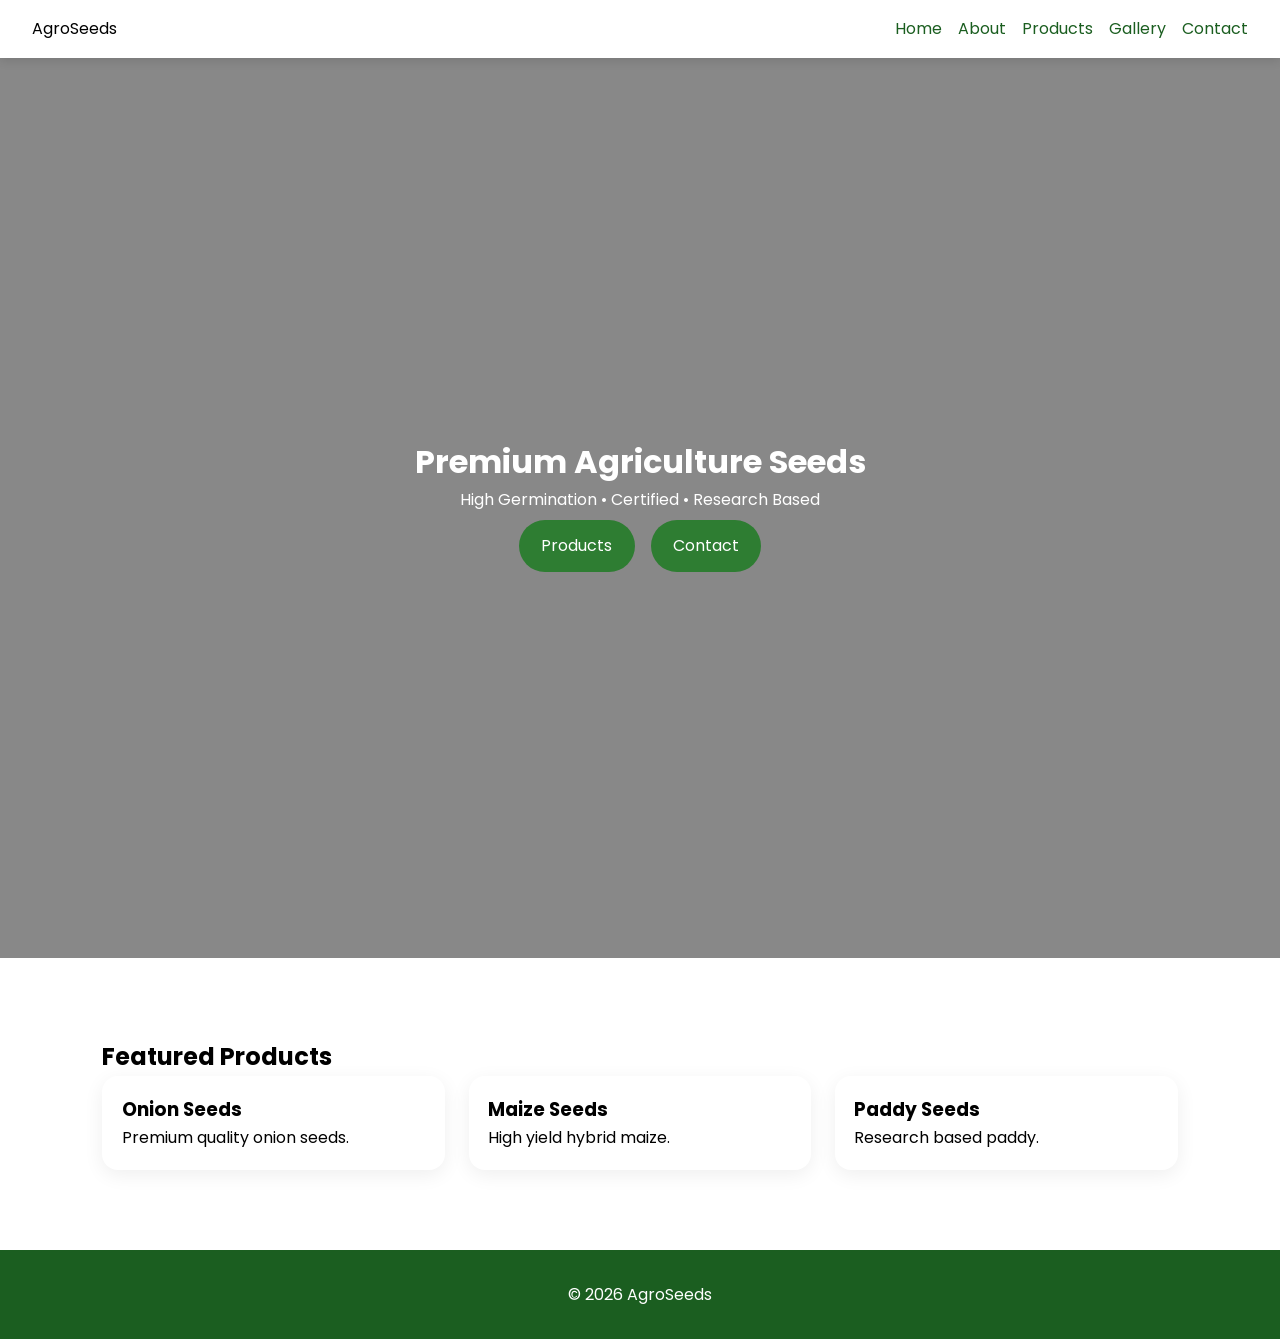
<file: index.html>
<!DOCTYPE html><html><head><meta charset='UTF-8'><meta name='viewport' content='width=device-width,initial-scale=1'>
<link rel='preconnect' href='https://fonts.googleapis.com'><link href='https://fonts.googleapis.com/css2?family=Poppins:wght@300;400;600;700&display=swap' rel='stylesheet'>
<link rel='stylesheet' href='css/style.css'><link rel='stylesheet' href='css/responsive.css'><link rel='stylesheet' href='css/animation.css'>
<title>Index</title></head><body><nav class="nav"><div class="logo">AgroSeeds</div><ul>
<li><a href="index.html">Home</a></li>
<li><a href="about.html">About</a></li>
<li><a href="products.html">Products</a></li>
<li><a href="gallery.html">Gallery</a></li>
<li><a href="contact.html">Contact</a></li>
</ul></nav>
<header class='hero'><div><h1>Premium Agriculture Seeds</h1><p>High Germination • Certified • Research Based</p><a class='btn' href='products.html'>Products</a><a class='btn' href='contact.html'>Contact</a></div></header>
<section class='section'><h2>Featured Products</h2><div class='grid'>
<div class='card'><h3>Onion Seeds</h3><p>Premium quality onion seeds.</p></div>
<div class='card'><h3>Maize Seeds</h3><p>High yield hybrid maize.</p></div>
<div class='card'><h3>Paddy Seeds</h3><p>Research based paddy.</p></div>
</div></section><footer>© 2026 AgroSeeds</footer><script src='js/script.js'></script></body></html>
</file>
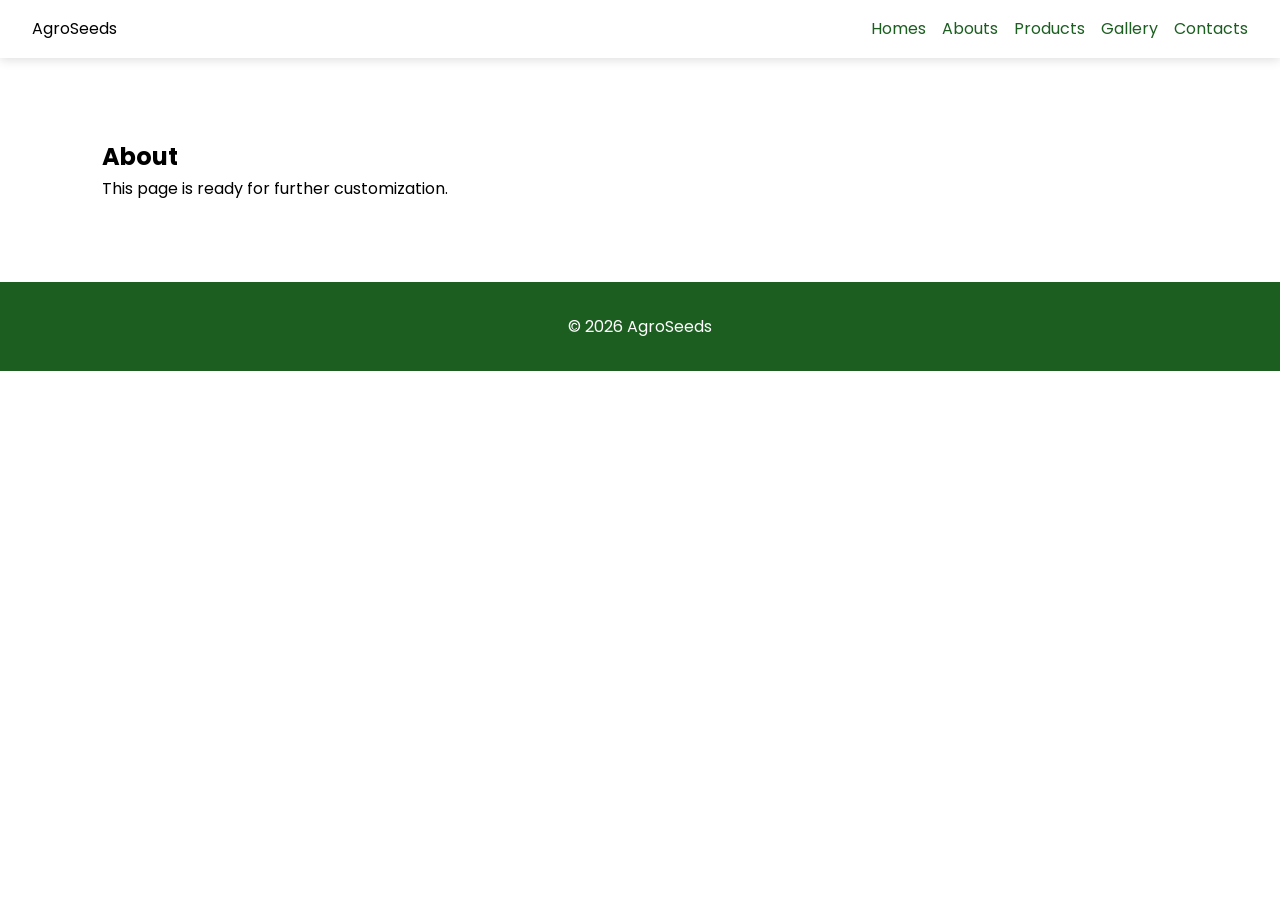
<file: about.html>
<!DOCTYPE html><html><head><meta charset='UTF-8'><meta name='viewport' content='width=device-width,initial-scale=1'>
<link rel='preconnect' href='https://fonts.googleapis.com'><link href='https://fonts.googleapis.com/css2?family=Poppins:wght@300;400;600;700&display=swap' rel='stylesheet'>
<link rel='stylesheet' href='css/style.css'><link rel='stylesheet' href='css/responsive.css'><link rel='stylesheet' href='css/animation.css'>
<title>About</title></head><body><nav class="nav"><div class="logo">AgroSeeds</div><ul>
<li><a href="index.html">Homes</a></li>
<li><a href="about.html">Abouts</a></li>
<li><a href="products.html">Products</a></li>
<li><a href="gallery.html">Gallery</a></li>
<li><a href="contact.html">Contacts</a></li>
</ul></nav>
<section class='section'><h1>About</h1><p>This page is ready for further customization.</p></section><footer>© 2026 AgroSeeds</footer><script src='js/script.js'></script></body></html>
</file>
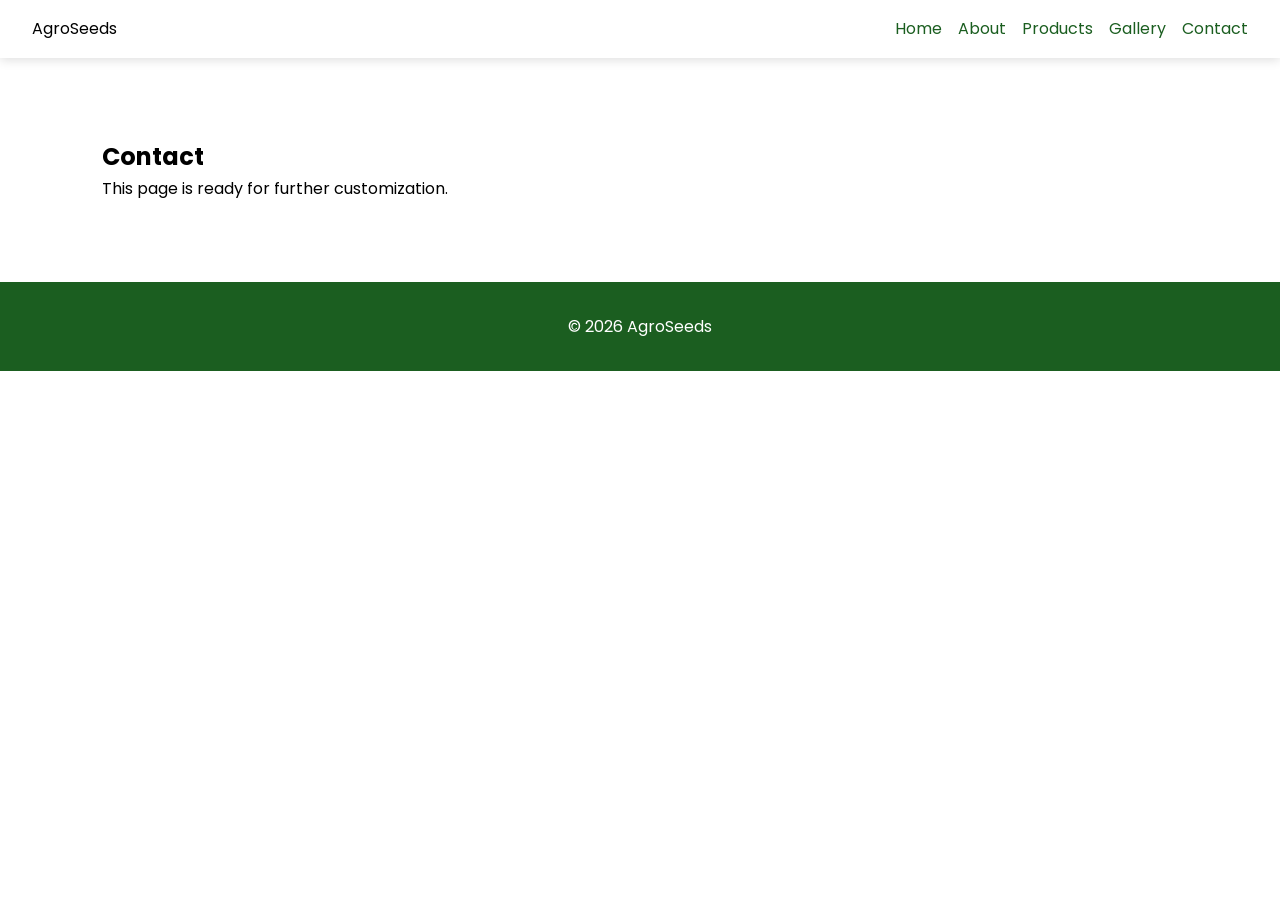
<file: contact.html>
<!DOCTYPE html><html><head><meta charset='UTF-8'><meta name='viewport' content='width=device-width,initial-scale=1'>
<link rel='preconnect' href='https://fonts.googleapis.com'><link href='https://fonts.googleapis.com/css2?family=Poppins:wght@300;400;600;700&display=swap' rel='stylesheet'>
<link rel='stylesheet' href='css/style.css'><link rel='stylesheet' href='css/responsive.css'><link rel='stylesheet' href='css/animation.css'>
<title>Contact</title></head><body><nav class="nav"><div class="logo">AgroSeeds</div><ul>
<li><a href="index.html">Home</a></li>
<li><a href="about.html">About</a></li>
<li><a href="products.html">Products</a></li>
<li><a href="gallery.html">Gallery</a></li>
<li><a href="contact.html">Contact</a></li>
</ul></nav>
<section class='section'><h1>Contact</h1><p>This page is ready for further customization.</p></section><footer>© 2026 AgroSeeds</footer><script src='js/script.js'></script></body></html>
</file>
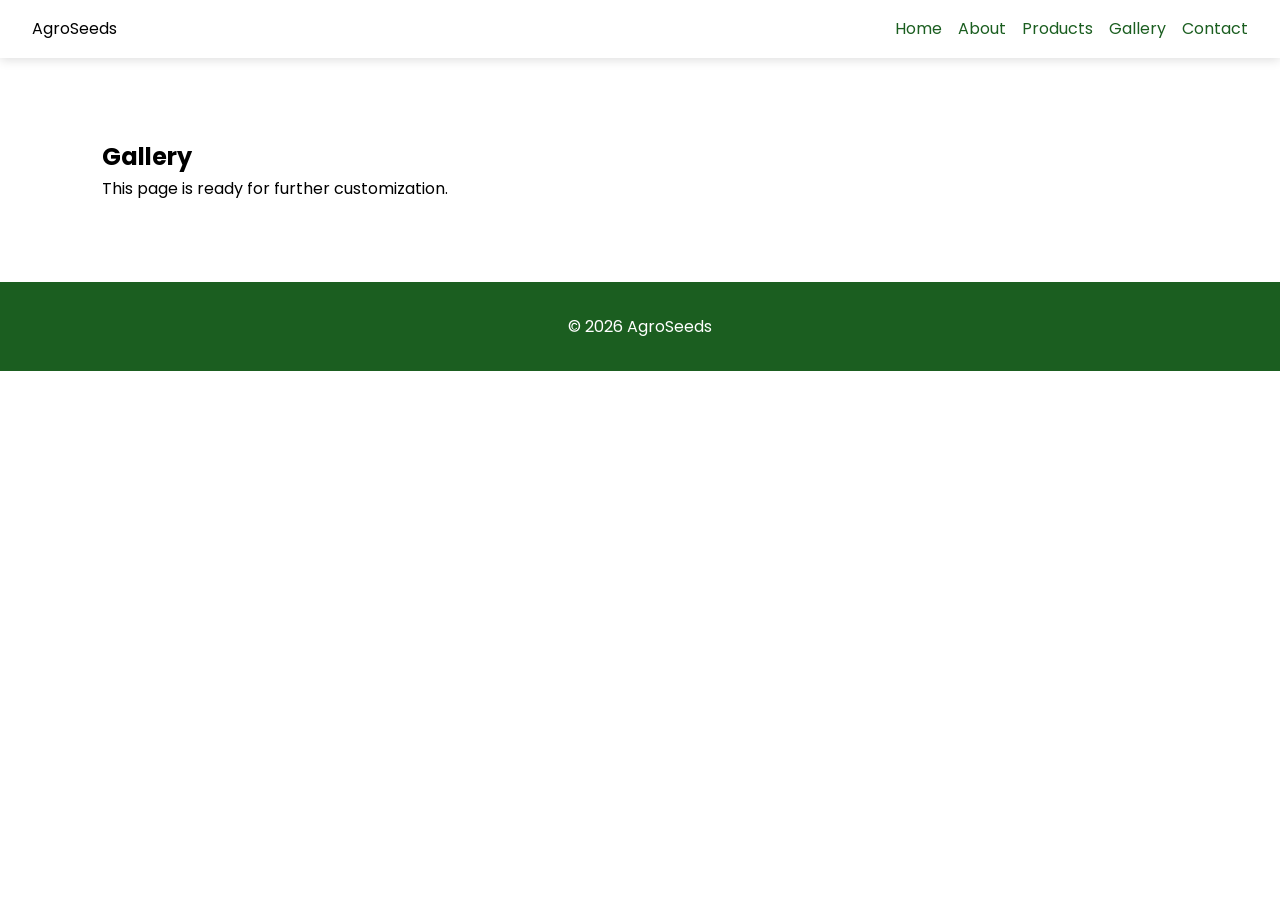
<file: gallery.html>
<!DOCTYPE html><html><head><meta charset='UTF-8'><meta name='viewport' content='width=device-width,initial-scale=1'>
<link rel='preconnect' href='https://fonts.googleapis.com'><link href='https://fonts.googleapis.com/css2?family=Poppins:wght@300;400;600;700&display=swap' rel='stylesheet'>
<link rel='stylesheet' href='css/style.css'><link rel='stylesheet' href='css/responsive.css'><link rel='stylesheet' href='css/animation.css'>
<title>Gallery</title></head><body><nav class="nav"><div class="logo">AgroSeeds</div><ul>
<li><a href="index.html">Home</a></li>
<li><a href="about.html">About</a></li>
<li><a href="products.html">Products</a></li>
<li><a href="gallery.html">Gallery</a></li>
<li><a href="contact.html">Contact</a></li>
</ul></nav>
<section class='section'><h1>Gallery</h1><p>This page is ready for further customization.</p></section><footer>© 2026 AgroSeeds</footer><script src='js/script.js'></script></body></html>
</file>
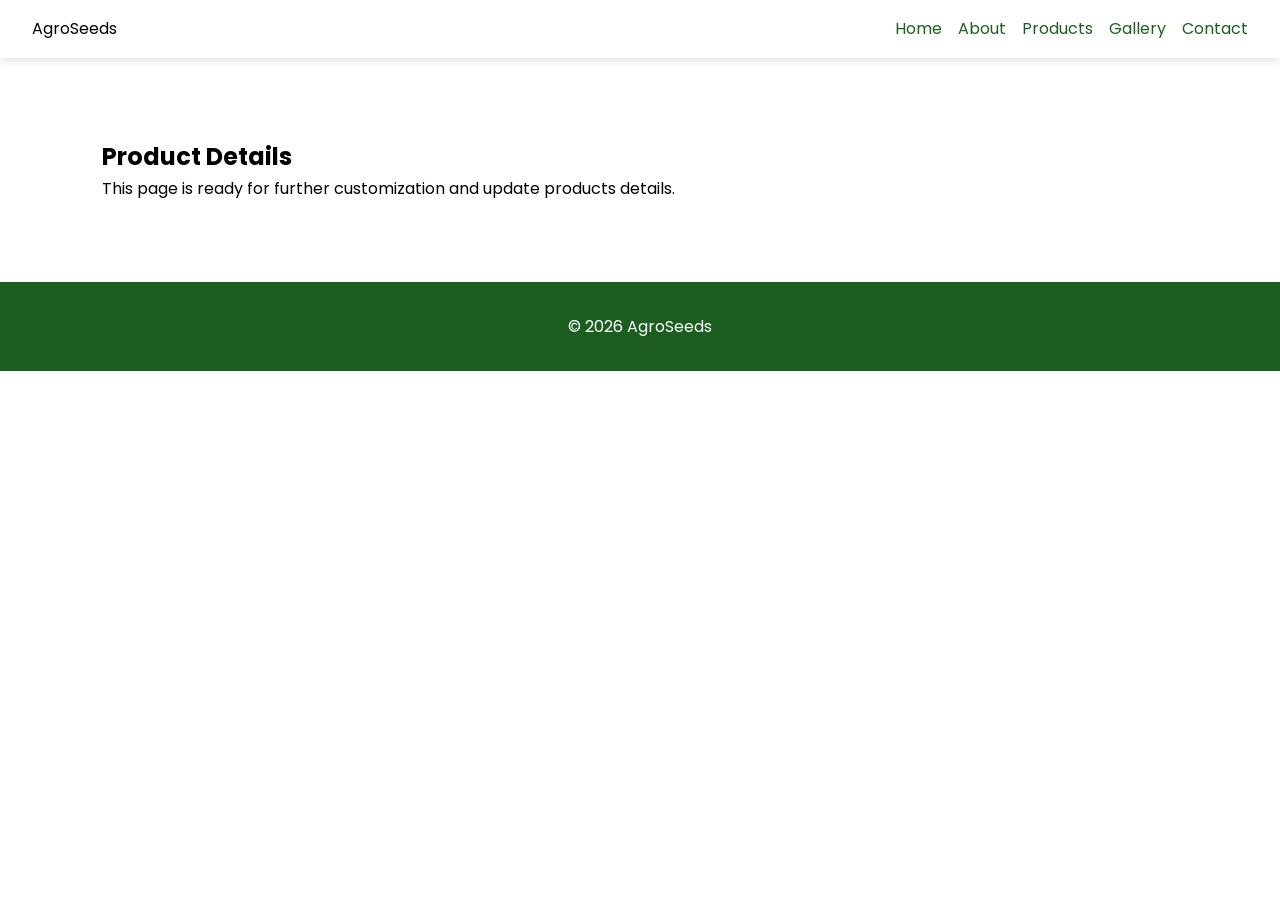
<file: product-details.html>
<!DOCTYPE html><html><head><meta charset='UTF-8'><meta name='viewport' content='width=device-width,initial-scale=1'>
<link rel='preconnect' href='https://fonts.googleapis.com'><link href='https://fonts.googleapis.com/css2?family=Poppins:wght@300;400;600;700&display=swap' rel='stylesheet'>
<link rel='stylesheet' href='css/style.css'><link rel='stylesheet' href='css/responsive.css'><link rel='stylesheet' href='css/animation.css'>
<title>Product Details</title></head><body><nav class="nav"><div class="logo">AgroSeeds</div><ul>
<li><a href="index.html">Home</a></li>
<li><a href="about.html">About</a></li>
<li><a href="products.html">Products</a></li>
<li><a href="gallery.html">Gallery</a></li>
<li><a href="contact.html">Contact</a></li>
</ul></nav>
<section class='section'><h1>Product Details</h1><p>This page is ready for further customization and update products details.</p></section><footer>© 2026 AgroSeeds</footer><script src='js/script.js'></script></body></html>
</file>
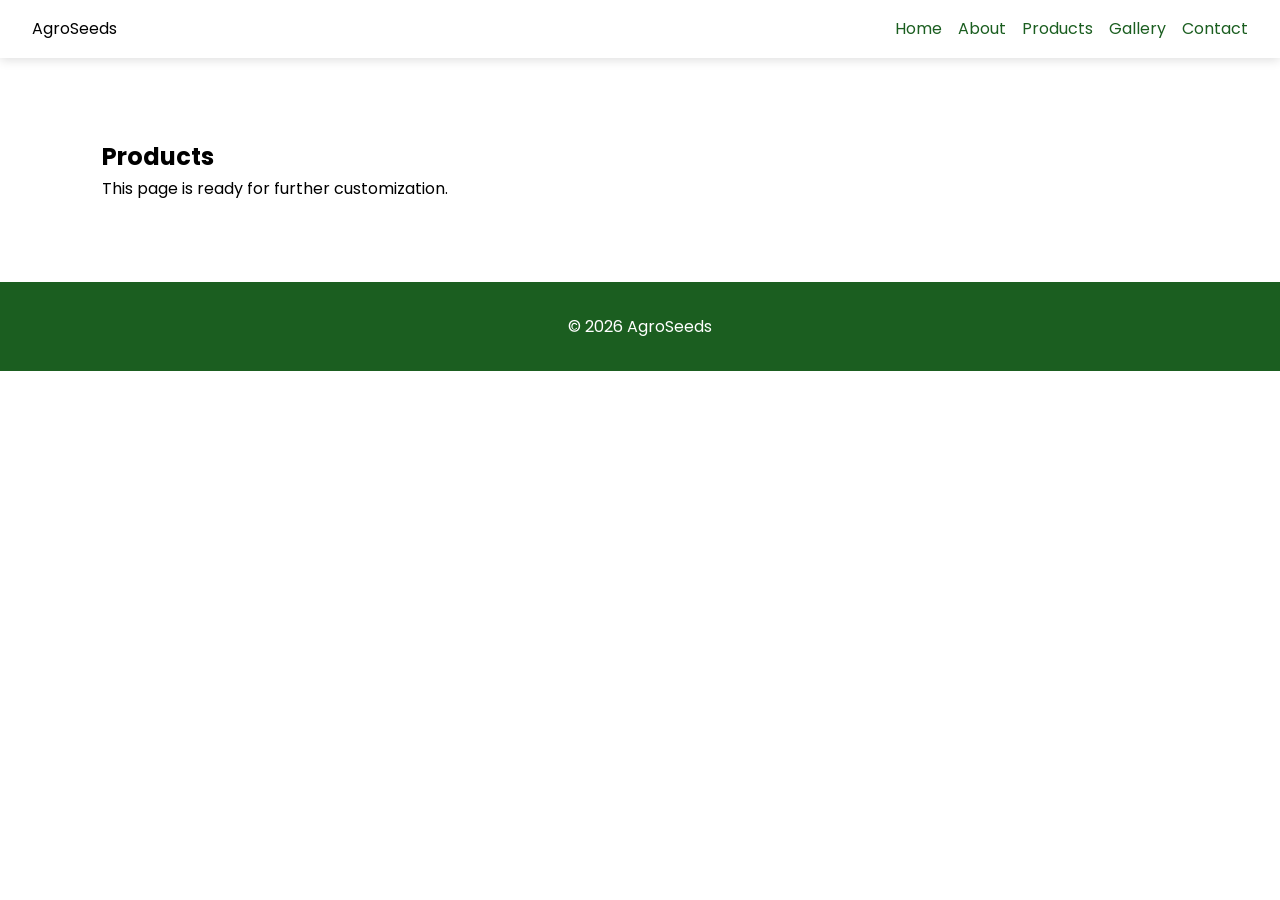
<file: products.html>
<!DOCTYPE html><html><head><meta charset='UTF-8'><meta name='viewport' content='width=device-width,initial-scale=1'>
<link rel='preconnect' href='https://fonts.googleapis.com'><link href='https://fonts.googleapis.com/css2?family=Poppins:wght@300;400;600;700&display=swap' rel='stylesheet'>
<link rel='stylesheet' href='css/style.css'><link rel='stylesheet' href='css/responsive.css'><link rel='stylesheet' href='css/animation.css'>
<title>Products</title></head><body><nav class="nav"><div class="logo">AgroSeeds</div><ul>
<li><a href="index.html">Home</a></li>
<li><a href="about.html">About</a></li>
<li><a href="products.html">Products</a></li>
<li><a href="gallery.html">Gallery</a></li>
<li><a href="contact.html">Contact</a></li>
</ul></nav>
<section class='section'><h1>Products</h1><p>This page is ready for further customization.</p></section><footer>© 2026 AgroSeeds</footer><script src='js/script.js'></script></body></html>
</file>
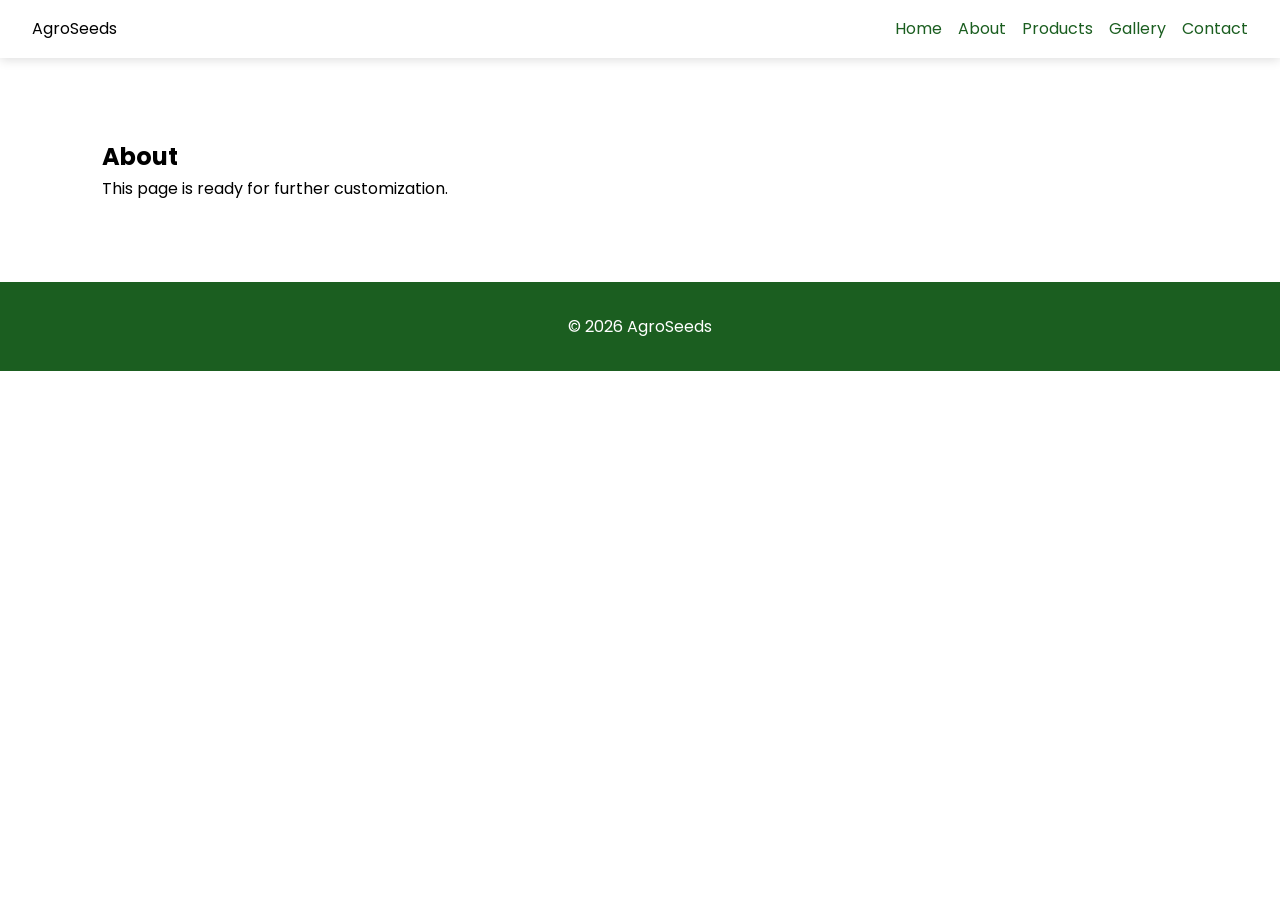
<file: AgroSeeds/about.html>
<!DOCTYPE html><html><head><meta charset='UTF-8'><meta name='viewport' content='width=device-width,initial-scale=1'>
<link rel='preconnect' href='https://fonts.googleapis.com'><link href='https://fonts.googleapis.com/css2?family=Poppins:wght@300;400;600;700&display=swap' rel='stylesheet'>
<link rel='stylesheet' href='css/style.css'><link rel='stylesheet' href='css/responsive.css'><link rel='stylesheet' href='css/animation.css'>
<title>About</title></head><body><nav class="nav"><div class="logo">AgroSeeds</div><ul>
<li><a href="index.html">Home</a></li>
<li><a href="about.html">About</a></li>
<li><a href="products.html">Products</a></li>
<li><a href="gallery.html">Gallery</a></li>
<li><a href="contact.html">Contact</a></li>
</ul></nav>
<section class='section'><h1>About</h1><p>This page is ready for further customization.</p></section><footer>© 2026 AgroSeeds</footer><script src='js/script.js'></script></body></html>
</file>
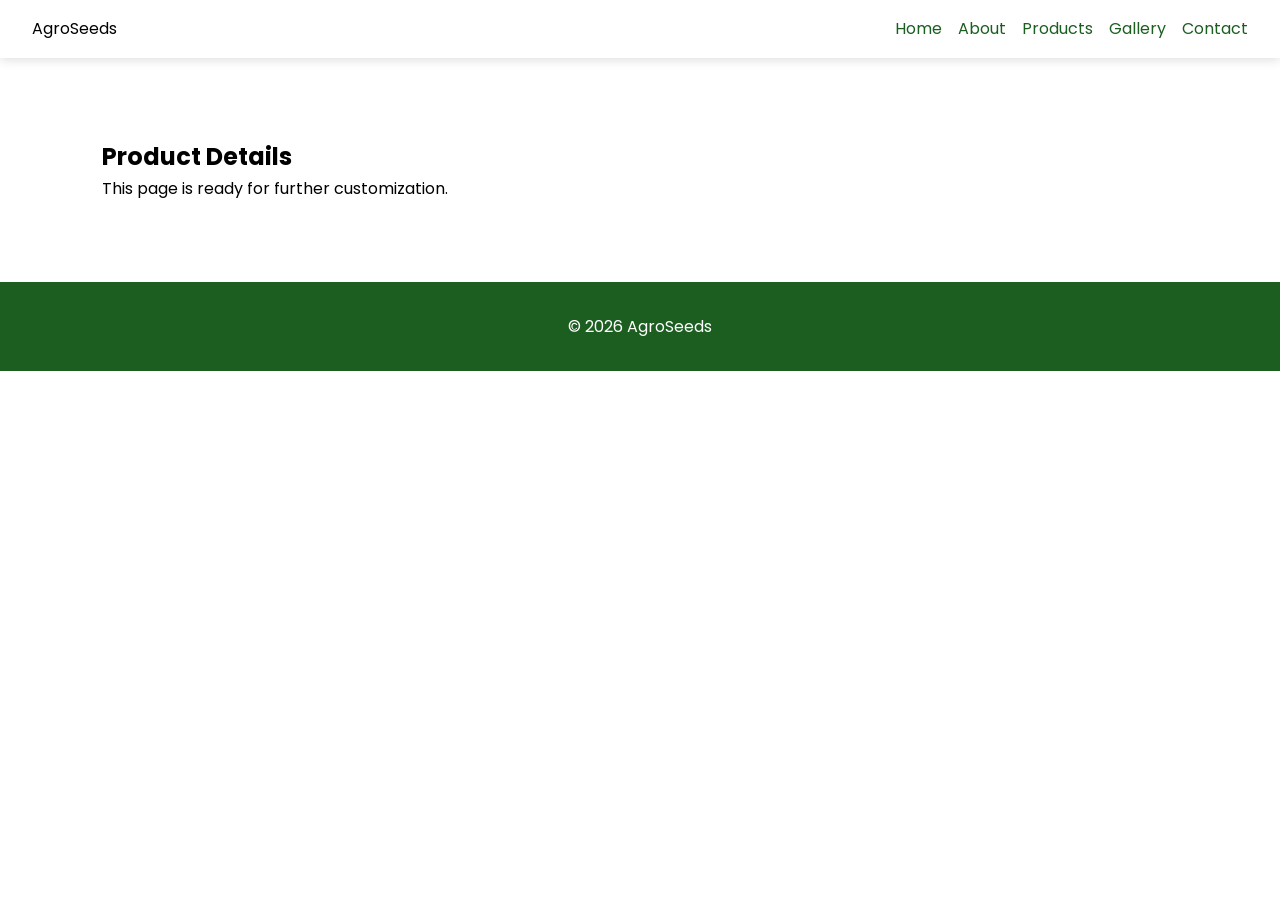
<file: AgroSeeds/product-details.html>
<!DOCTYPE html><html><head><meta charset='UTF-8'><meta name='viewport' content='width=device-width,initial-scale=1'>
<link rel='preconnect' href='https://fonts.googleapis.com'><link href='https://fonts.googleapis.com/css2?family=Poppins:wght@300;400;600;700&display=swap' rel='stylesheet'>
<link rel='stylesheet' href='css/style.css'><link rel='stylesheet' href='css/responsive.css'><link rel='stylesheet' href='css/animation.css'>
<title>Product Details</title></head><body><nav class="nav"><div class="logo">AgroSeeds</div><ul>
<li><a href="index.html">Home</a></li>
<li><a href="about.html">About</a></li>
<li><a href="products.html">Products</a></li>
<li><a href="gallery.html">Gallery</a></li>
<li><a href="contact.html">Contact</a></li>
</ul></nav>
<section class='section'><h1>Product Details</h1><p>This page is ready for further customization.</p></section><footer>© 2026 AgroSeeds</footer><script src='js/script.js'></script></body></html>
</file>
<file: css/style.css>
:root{--g:#2E7D32;--dg:#1B5E20;--y:#F9A825;}
*{margin:0;padding:0;box-sizing:border-box}body{font-family:Poppins,sans-serif;line-height:1.6}
.nav{position:sticky;top:0;display:flex;justify-content:space-between;padding:1rem 2rem;background:#fff;box-shadow:0 2px 10px #0002}
.nav ul{display:flex;gap:1rem;list-style:none}.nav a{text-decoration:none;color:var(--dg)}
.hero{min-height:100vh;display:grid;place-items:center;background:linear-gradient(#0007,#0007),url('https://images.unsplash.com/photo-1500937386664-56d1dfef3854?auto=format&fit=crop&w=1400&q=80') center/cover;color:#fff;text-align:center}
.btn{display:inline-block;padding:.8rem 1.4rem;background:var(--g);color:#fff;border-radius:30px;text-decoration:none;margin:.5rem}
.section{padding:5rem 8%}.grid{display:grid;grid-template-columns:repeat(auto-fit,minmax(240px,1fr));gap:1.5rem}.card{padding:1.2rem;border-radius:16px;box-shadow:0 5px 20px #0001}
footer{padding:2rem;background:var(--dg);color:#fff;text-align:center}
</file>
<file: css/responsive.css>
@media(max-width:768px){.nav{flex-direction:column}.nav ul{flex-wrap:wrap}}
</file>
<file: css/animation.css>
.card{transition:.3s}.card:hover{transform:translateY(-8px)}
</file>
<file: AgroSeeds/css/style.css>
:root{--g:#2E7D32;--dg:#1B5E20;--y:#F9A825;}
*{margin:0;padding:0;box-sizing:border-box}body{font-family:Poppins,sans-serif;line-height:1.6}
.nav{position:sticky;top:0;display:flex;justify-content:space-between;padding:1rem 2rem;background:#fff;box-shadow:0 2px 10px #0002}
.nav ul{display:flex;gap:1rem;list-style:none}.nav a{text-decoration:none;color:var(--dg)}
.hero{min-height:100vh;display:grid;place-items:center;background:linear-gradient(#0007,#0007),url('https://images.unsplash.com/photo-1500937386664-56d1dfef3854?auto=format&fit=crop&w=1400&q=80') center/cover;color:#fff;text-align:center}
.btn{display:inline-block;padding:.8rem 1.4rem;background:var(--g);color:#fff;border-radius:30px;text-decoration:none;margin:.5rem}
.section{padding:5rem 8%}.grid{display:grid;grid-template-columns:repeat(auto-fit,minmax(240px,1fr));gap:1.5rem}.card{padding:1.2rem;border-radius:16px;box-shadow:0 5px 20px #0001}
footer{padding:2rem;background:var(--dg);color:#fff;text-align:center}
</file>
<file: AgroSeeds/css/responsive.css>
@media(max-width:768px){.nav{flex-direction:column}.nav ul{flex-wrap:wrap}}
</file>
<file: AgroSeeds/css/animation.css>
.card{transition:.3s}.card:hover{transform:translateY(-8px)}
</file>
